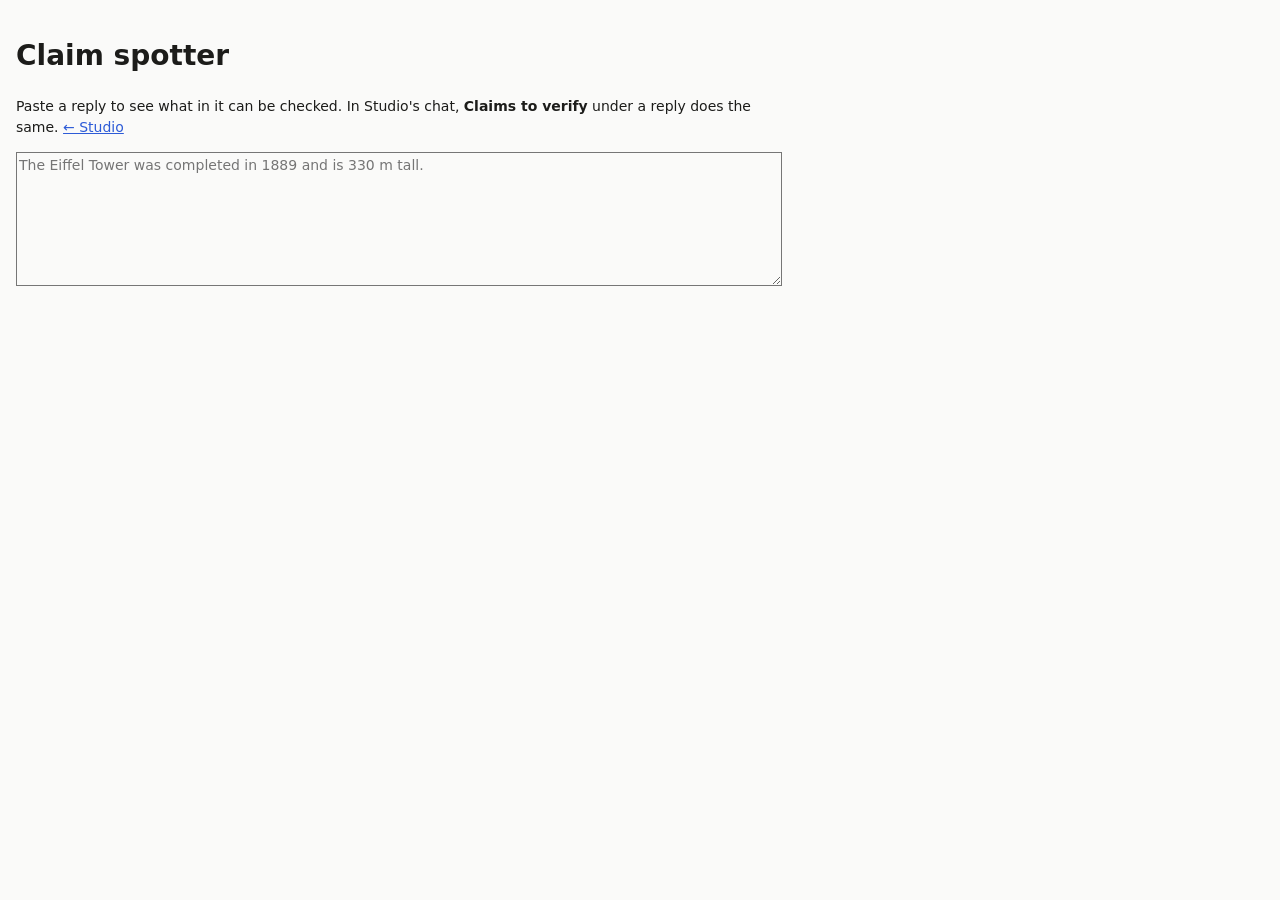
<file: plugins/claim-spotter/page/index.html>
<!doctype html><meta charset="utf-8"><meta name="viewport" content="width=device-width,initial-scale=1">
<title>Claim spotter</title>
<style>
:root{--bg:#fafaf9;--fg:#1c1c1a;--mut:#6b6b66;--acc:#2d5bd7;--hl:#fff1b8}
@media (prefers-color-scheme:dark){:root{--bg:#151514;--fg:#ececea;--mut:#9a9a94;--acc:#6f93ff;--hl:#5a4a12}}
body{margin:0;padding:1rem 16px;font:14px/1.5 system-ui;background:var(--bg);color:var(--fg);max-width:760px}
textarea{width:100%;min-height:8rem;font:inherit;background:transparent;color:inherit}
mark{background:var(--hl);color:inherit;border-radius:3px}small{color:var(--mut)}a{color:var(--acc)}
</style>
<h1>Claim spotter</h1>
<p>Paste a reply to see what in it can be checked. In Studio's chat, <b>Claims to verify</b> under a reply does the same.
<a href="/">← Studio</a></p>
<textarea id="t" placeholder="The Eiffel Tower was completed in 1889 and is 330 m tall."></textarea>
<p id="out"></p>
<script>
const esc=s=>s.replace(/[&<>]/g,c=>({'&':'&amp;','<':'&lt;','>':'&gt;'}[c]));
let timer;
document.getElementById('t').oninput=e=>{ clearTimeout(timer); timer=setTimeout(async()=>{
  const text=e.target.value;
  const r=await fetch('/api/plugins/check',{method:'POST',headers:{'Content-Type':'application/json'},
    body:JSON.stringify({plugin:'claim-spotter',check:'claims',text})});
  const j=await r.json(); if(!r.ok){ document.getElementById('out').textContent=j.error; return; }
  let h='',i=0; for(const [a,b,k] of j.spans){ h+=esc(text.slice(i,a))+`<mark title="${k}">${esc(text.slice(a,b))}</mark>`; i=b; }
  document.getElementById('out').innerHTML=h+esc(text.slice(i))+`<br><small>${esc(j.label)}${j.note?' · '+esc(j.note):''}</small>`;
 },300); };
</script>
</file>
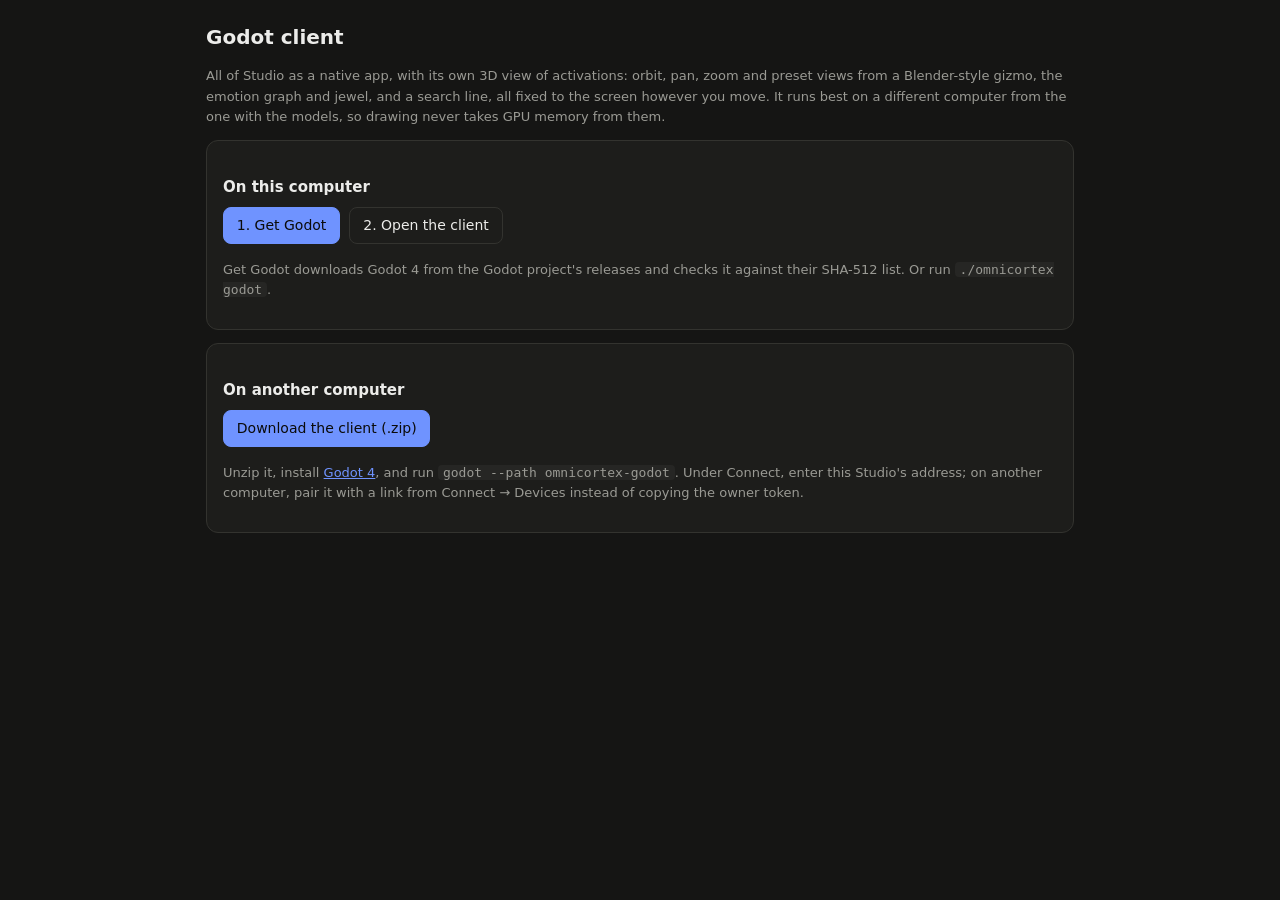
<file: plugins/godot-client/page/index.html>
<!doctype html><meta charset="utf-8"><meta name="viewport" content="width=device-width,initial-scale=1">
<title>Godot client</title>
<style>
:root{color-scheme:dark light}*{box-sizing:border-box}
body{margin:0;font:14px/1.55 ui-sans-serif,system-ui;background:var(--bg,#151514);color:var(--fg,#ececea)}
main{max-width:900px;margin:0 auto;padding:1.2rem 16px 3rem}h1{font-size:20px;margin:.2rem 0}h2{font-size:15px;margin:1.2rem 0 .3rem}
.card{background:var(--panel,#1d1d1b);border:1px solid var(--line,#33332f);border-radius:12px;padding:1rem;margin:.8rem 0}
.note{color:var(--mut,#9a9a94);font-size:13px}a{color:var(--acc,#6f93ff)}
a.btn{display:inline-block;border:1px solid var(--line,#33332f);border-radius:8px;padding:.4rem .8rem;text-decoration:none;color:inherit;margin:.2rem .3rem .2rem 0}
a.pri{background:var(--acc,#6f93ff);color:#0b0b0a;border-color:var(--acc,#6f93ff)}
code{background:var(--code,#262624);padding:0 .3rem;border-radius:4px}
</style>
<main>
<h1>Godot client</h1>
<p class="note">All of Studio as a native app, with its own 3D view of activations: orbit, pan, zoom and preset views from a Blender-style gizmo, the emotion graph and jewel, and a search line, all fixed to the screen however you move. It runs best on a different computer from the one with the models, so drawing never takes GPU memory from them.</p>
<div class="card"><h2>On this computer</h2>
  <a class="btn pri" href="/jobs#kind=plugin:godot-client:get_godot" target="_top">1. Get Godot</a>
  <a class="btn" href="/jobs#kind=plugin:godot-client:open" target="_top">2. Open the client</a>
  <p class="note">Get Godot downloads Godot 4 from the Godot project's releases and checks it against their SHA-512 list. Or run <code>./omnicortex godot</code>.</p></div>
<div class="card"><h2>On another computer</h2>
  <a class="btn pri" href="download/omnicortex-godot.zip">Download the client (.zip)</a>
  <p class="note">Unzip it, install <a href="https://godotengine.org/download" target="_blank" rel="noopener">Godot 4</a>, and run <code>godot --path omnicortex-godot</code>. Under Connect, enter this Studio's address; on another computer, pair it with a link from Connect → Devices instead of copying the owner token.</p></div>
</main>
<script>try{ const v=JSON.parse(localStorage.getItem('ns-theme-vars')||'{}'); for(const k in v) document.documentElement.style.setProperty('--'+k,v[k]); }catch(e){}</script>
</file>
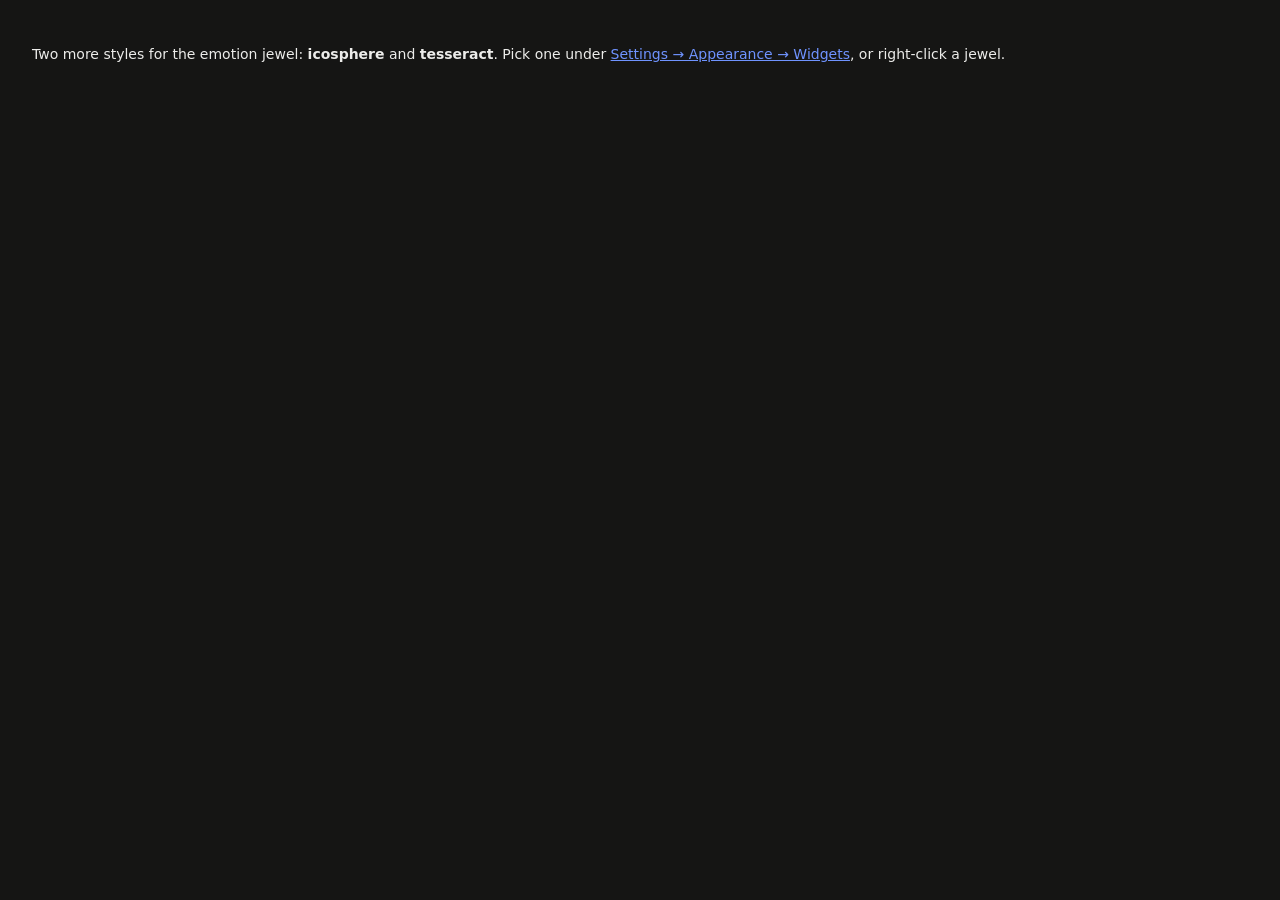
<file: plugins/jewel-styles/page/index.html>
<!doctype html><meta charset="utf-8"><title>Jewel styles</title>
<body style="font:14px system-ui;padding:1.5rem;background:#151514;color:#ececea">
<p>Two more styles for the emotion jewel: <b>icosphere</b> and <b>tesseract</b>. Pick one under
<a style="color:#6f93ff" href="/settings#widgets" target="_top">Settings → Appearance → Widgets</a>, or right-click a jewel.</p>
</file>
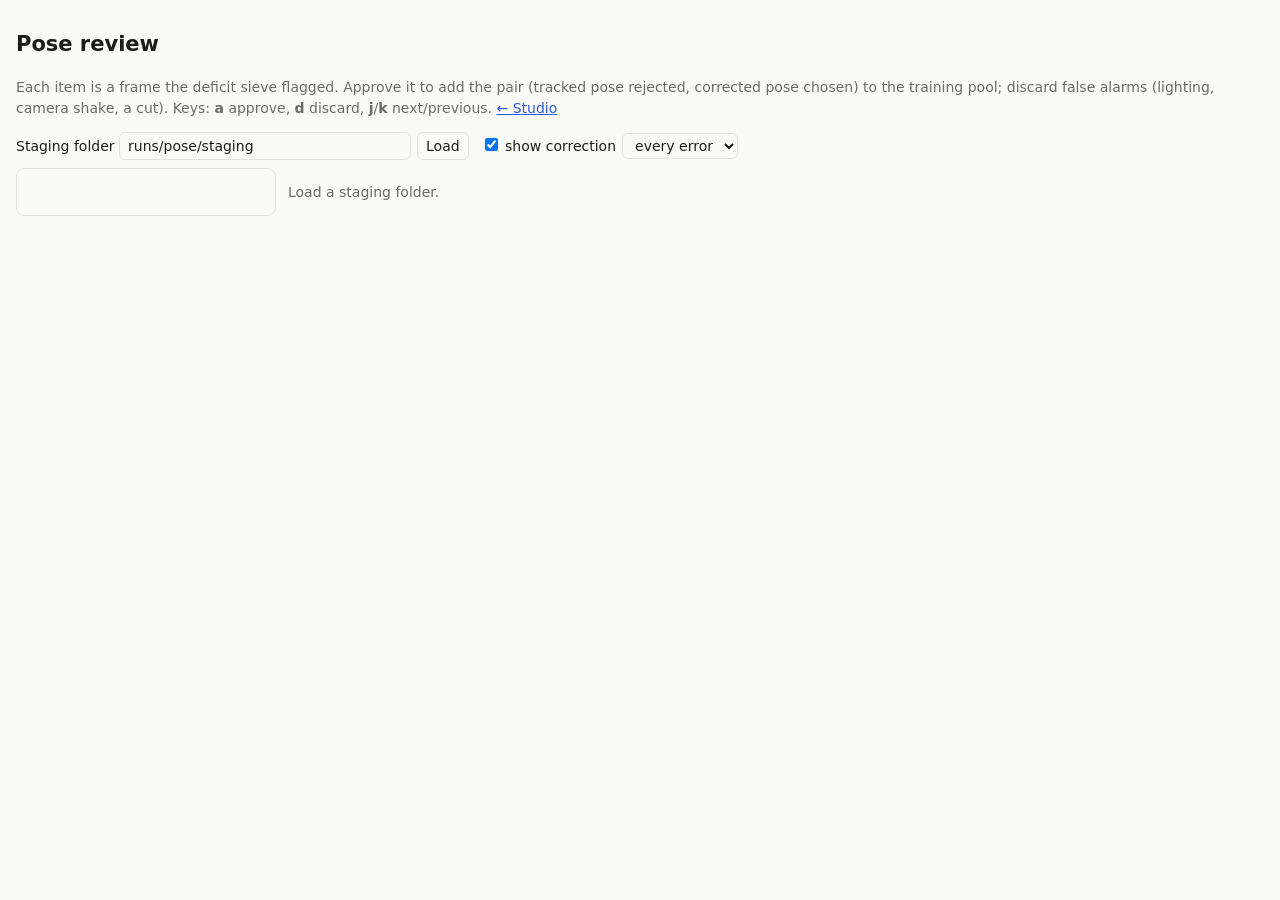
<file: plugins/pose/page/index.html>
<!doctype html><meta charset="utf-8"><meta name="viewport" content="width=device-width,initial-scale=1">
<title>Pose review</title>
<style>
:root{--bg:#fafaf9;--fg:#1c1c1a;--mut:#6b6b66;--line:#e2e2de;--acc:#2d5bd7;--ok:#1f9d55;--bad:#e5323b;--fix:#2d7bff}
@media (prefers-color-scheme:dark){:root{--bg:#151514;--fg:#ececea;--mut:#9a9a94;--line:#2b2b29;--acc:#6f93ff;--ok:#3ccf7a;--bad:#ff5a61;--fix:#5aa0ff}}
*{box-sizing:border-box}
body{margin:0;padding:12px 16px;font:14px/1.45 system-ui;background:var(--bg);color:var(--fg)}
a{color:var(--acc)}small,.mut{color:var(--mut)}
.bar{display:flex;flex-wrap:wrap;gap:6px;align-items:center;margin-bottom:8px}
input,select,button{font:inherit;color:inherit;background:transparent;border:1px solid var(--line);border-radius:6px;padding:3px 8px}
button{cursor:pointer}button.ok{border-color:var(--ok);color:var(--ok)}button.bad{border-color:var(--bad);color:var(--bad)}
.wrap{display:grid;grid-template-columns:260px 1fr;gap:12px}
@media (max-width:760px){.wrap{grid-template-columns:1fr}}
#list{max-height:75vh;overflow:auto;border:1px solid var(--line);border-radius:8px}
#list div{padding:4px 8px;border-bottom:1px solid var(--line);cursor:pointer}
#list div.on{background:color-mix(in srgb,var(--acc) 15%,transparent)}
.stage{position:relative;max-width:100%;border:1px solid var(--line);border-radius:8px;overflow:hidden;background:#000}
.stage img{display:block;max-width:100%}
.stage svg{position:absolute;inset:0;width:100%;height:100%}
table{border-collapse:collapse;font-size:13px}td{padding:2px 8px;border-top:1px solid var(--line)}
.legend span{display:inline-block;width:10px;height:10px;border-radius:2px;margin:0 3px 0 10px;vertical-align:-1px}
</style>
<h2>Pose review</h2>
<p class="mut">Each item is a frame the deficit sieve flagged. Approve it to add the pair (tracked pose rejected, corrected
pose chosen) to the training pool; discard false alarms (lighting, camera shake, a cut). Keys: <b>a</b> approve, <b>d</b> discard,
<b>j</b>/<b>k</b> next/previous. <a href="/">← Studio</a></p>
<div class="bar"><label>Staging folder <input id="dir" size="34" value="runs/pose/staging"></label>
<button id="load">Load</button><span id="counts" class="mut"></span>
<label><input type="checkbox" id="showfix" checked> show correction</label>
<select id="filter"><option value="">every error</option></select></div>
<div class="wrap"><div id="list"></div><div id="view"><p class="mut">Load a staging folder.</p></div></div>
<script>
const $=s=>document.querySelector(s), esc=s=>String(s??'').replace(/[&<>"]/g,c=>({'&':'&amp;','<':'&lt;','>':'&gt;','"':'&quot;'}[c]));
const BONES=[["hips","spine"],["spine","neck"],["neck","head"],["neck","l_shoulder"],["l_shoulder","l_elbow"],["l_elbow","l_wrist"],
 ["neck","r_shoulder"],["r_shoulder","r_elbow"],["r_elbow","r_wrist"],["hips","l_hip"],["l_hip","l_knee"],["l_knee","l_ankle"],["l_ankle","l_toe"],
 ["hips","r_hip"],["r_hip","r_knee"],["r_knee","r_ankle"],["r_ankle","r_toe"]];
let ITEMS=[], CUR=-1, ITEM=null;
try{ $('#dir').value=localStorage.getItem('pose-dir')||$('#dir').value; }catch(e){}

async function cmd(c){
  const r=await fetch('/api/plugins/check',{method:'POST',headers:{'Content-Type':'application/json'},
    body:JSON.stringify({plugin:'pose',check:'staging',text:JSON.stringify({dir:$('#dir').value,...c})})});
  const j=await r.json(); if(!r.ok||j.error) throw new Error(j.error||r.status); return j;
}
function counts(c){ $('#counts').textContent=`${c.pending} to review · ${c.approved} approved · ${c.discarded} discarded`; }
async function load(){
  try{ localStorage.setItem('pose-dir',$('#dir').value); }catch(e){}
  let j; try{ j=await cmd({op:'list'}); }catch(e){ $('#view').innerHTML=`<p style="color:var(--bad)">${esc(e.message)}</p>`; return; }
  ITEMS=j.items; counts(j.counts);
  const kinds=[...new Set(ITEMS.flatMap(i=>i.failures.map(f=>f.error)))];
  $('#filter').innerHTML='<option value="">every error</option>'+kinds.map(k=>`<option>${esc(k)}</option>`).join('');
  list(); if(shown().length) open(0); else $('#view').innerHTML='<p class="mut">Nothing to review.</p>';
}
const shown=()=>ITEMS.filter(i=>!$('#filter').value||i.failures.some(f=>f.error===$('#filter').value));
function list(){
  $('#list').innerHTML=shown().map((it,n)=>`<div data-n="${n}" class="${n===CUR?'on':''}">frame ${it.frame} · actor ${esc(it.track)}
    <br><small>${esc(it.failures.map(f=>f.joint+' '+f.error).join(', '))}</small></div>`).join('');
  document.querySelectorAll('#list div').forEach(d=>d.onclick=()=>open(+d.dataset.n));
}
// Least-squares weak-perspective camera: px ≈ A·[x y z 1], fitted on the joints that passed.
function fitCamera(joints,px,skip){
  const ks=Object.keys(px).filter(k=>joints[k]&&!skip.has(k)); if(ks.length<5) return null;
  const solve=(M,b)=>{ const n=4,A=M.map((r,i)=>[...r,b[i]]);
    for(let c=0;c<n;c++){ let p=c; for(let r=c+1;r<n;r++) if(Math.abs(A[r][c])>Math.abs(A[p][c])) p=r; [A[c],A[p]]=[A[p],A[c]];
      if(Math.abs(A[c][c])<1e-12) return null; for(let r=0;r<n;r++) if(r!==c){ const f=A[r][c]/A[c][c]; for(let k=c;k<=n;k++) A[r][k]-=f*A[c][k]; } }
    return A.map((r,i)=>r[n]/r[i]); };
  const M=[[0,0,0,0],[0,0,0,0],[0,0,0,0],[0,0,0,0]], bu=[0,0,0,0], bv=[0,0,0,0];
  for(const k of ks){ const x=[...joints[k],1]; for(let i=0;i<4;i++){ for(let j=0;j<4;j++) M[i][j]+=x[i]*x[j]; bu[i]+=x[i]*px[k][0]; bv[i]+=x[i]*px[k][1]; } }
  for(let i=0;i<4;i++) M[i][i]+=1e-6;
  const u=solve(M,bu), v=solve(M,bv); return u&&v?(p=>[u[0]*p[0]+u[1]*p[1]+u[2]*p[2]+u[3], v[0]*p[0]+v[1]*p[1]+v[2]*p[2]+v[3]]):null;
}
function overlay(it,w,h){
  const px=it.px||{}, bad=new Set(it.failures.map(f=>f.joint)), P=k=>px[k]?[px[k][0]*w,px[k][1]*h]:null;
  let s='';
  for(const [a,b] of BONES){ const p=P(a),q=P(b); if(p&&q) s+=`<line x1="${p[0]}" y1="${p[1]}" x2="${q[0]}" y2="${q[1]}" stroke="${bad.has(b)?'var(--bad)':'var(--ok)'}" stroke-width="${bad.has(b)?4:3}" stroke-linecap="round"/>`; }
  for(const k in px){ const p=P(k); s+=`<circle cx="${p[0]}" cy="${p[1]}" r="${bad.has(k)?7:4}" fill="${bad.has(k)?'var(--bad)':'var(--ok)'}"><title>${esc(k)}</title></circle>`; }
  if($('#showfix').checked){
    const cam=fitCamera(it.rejected,px,bad);
    if(cam){ const C=k=>{ const q=cam(it.chosen[k]); return [q[0]*w,q[1]*h]; };
      for(const [a,b] of BONES) if(it.chosen[a]&&it.chosen[b]&&(bad.has(a)||bad.has(b))){ const p=C(a),q=C(b);
        s+=`<line x1="${p[0]}" y1="${p[1]}" x2="${q[0]}" y2="${q[1]}" stroke="var(--fix)" stroke-width="3" stroke-dasharray="6 4"/>`; } }
  }
  return s;
}
async function open(n){
  const list_=shown(); if(!list_[n]) return; CUR=n; list();
  const j=await cmd({op:'get',id:list_[n].id}); ITEM=j.item;
  const it=ITEM, fails=it.failures.map(f=>`<tr><td>${esc(f.joint)}</td><td>${esc(f.error)}</td><td>${esc(f.value)}</td><td class="mut">limit ${esc(f.limit)}</td></tr>`).join('');
  $('#view').innerHTML=`<div class="bar"><b>frame ${it.frame}</b><span class="mut">actor ${esc(it.track)} · t ${it.t}s${it.model?' · '+esc(it.model):''}</span>
    <button class="ok" id="ap">Approve (a)</button><button class="bad" id="di">Discard (d)</button></div>
    ${it.image_data?`<div class="stage"><img id="img" src="${it.image_data}" alt="frame ${it.frame}"><svg id="ov"></svg></div>`
      :'<p class="mut">No frame image (extract.py --images, sieve.py --images) or no 2D positions: judge from the numbers.</p>'}
    <p class="legend"><span style="background:var(--ok)"></span>as tracked<span style="background:var(--bad)"></span>failing joint
    <span style="background:var(--fix)"></span>correction (projected through a camera fitted to the healthy joints)</p>
    <table>${fails}</table><p class="mut">${esc((it.fix||[]).join(' · '))}</p>`;
  const img=$('#img'); if(img){ const draw=()=>{ const w=img.naturalWidth,h=img.naturalHeight; $('#ov').setAttribute('viewBox',`0 0 ${w} ${h}`); $('#ov').innerHTML=overlay(it,w,h); };
    img.complete?draw():img.onload=draw; }
  $('#ap').onclick=()=>decide('approve'); $('#di').onclick=()=>decide('discard');
}
async function decide(op){
  if(!ITEM) return; const j=await cmd({op,id:ITEM.id}); counts(j.counts);
  ITEMS=ITEMS.filter(i=>i.id!==ITEM.id); ITEM=null; list();
  if(shown().length) open(Math.min(CUR,shown().length-1)); else $('#view').innerHTML='<p class="mut">All reviewed.</p>';
}
$('#load').onclick=load; $('#filter').onchange=()=>{ list(); open(0); }; $('#showfix').onchange=()=>ITEM&&open(CUR);
addEventListener('keydown',e=>{ if(e.target.tagName==='INPUT') return;
  if(e.key==='a') decide('approve'); else if(e.key==='d') decide('discard');
  else if(e.key==='j') open(CUR+1); else if(e.key==='k') open(Math.max(0,CUR-1)); });
</script>
</file>
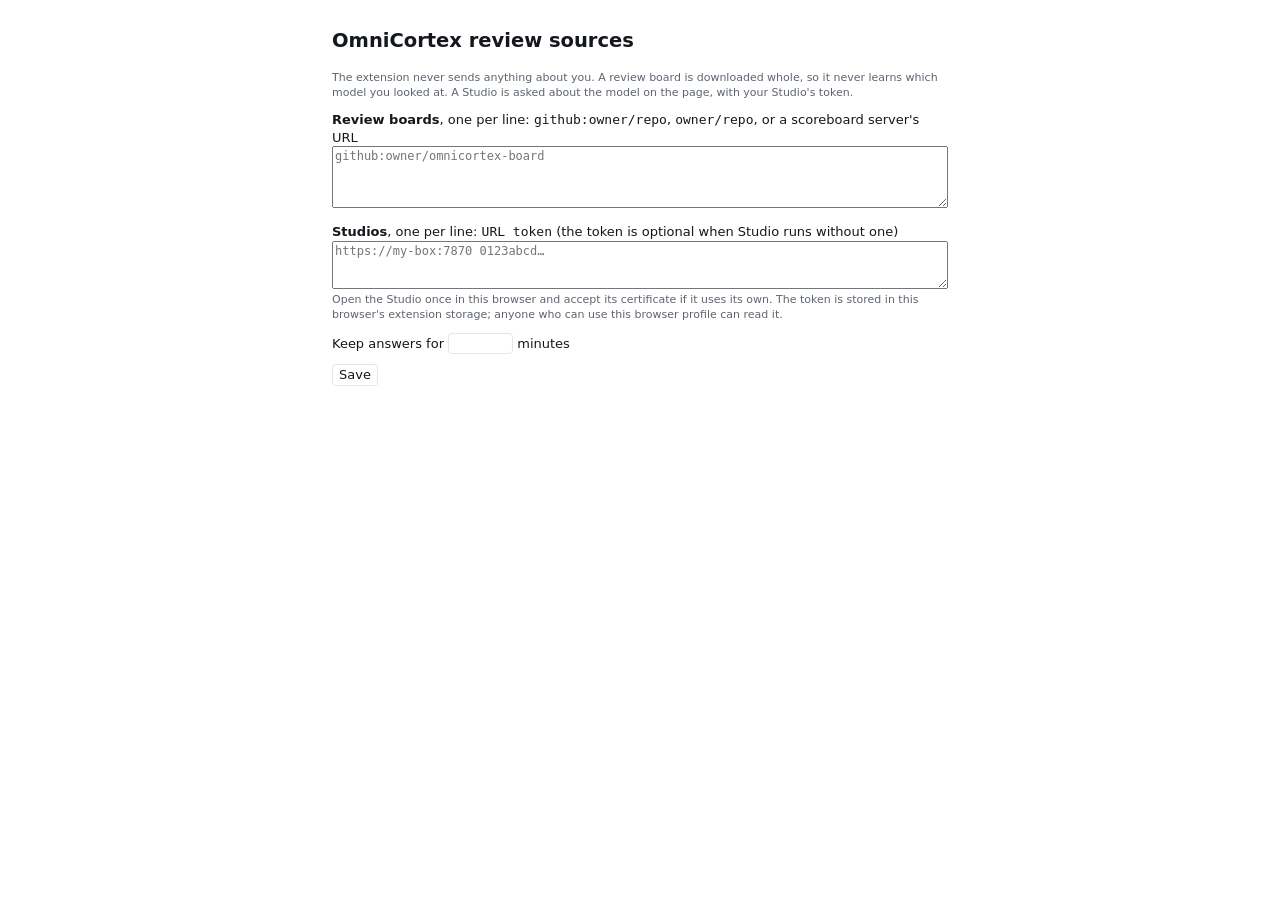
<file: extension/src/options.html>
<!doctype html>
<html><head><meta charset="utf-8"><meta name="viewport" content="width=device-width,initial-scale=1">
<title>OmniCortex: sources</title><link rel="stylesheet" href="popup.css">
<style>body{width:auto;max-width:640px;margin:0 auto;padding:12px;font-size:13px}textarea{width:100%;font:12px monospace}
.row{margin:10px 0}.ok{color:var(--acc)}.err{color:var(--bad)}</style></head>
<body>
<h2>OmniCortex review sources</h2>
<p class="dim">The extension never sends anything about you. A review board is downloaded whole, so it never learns
which model you looked at. A Studio is asked about the model on the page, with your Studio's token.</p>
<div class="row"><b>Review boards</b>, one per line: <code>github:owner/repo</code>, <code>owner/repo</code>, or a scoreboard server's URL
<textarea id="boards" rows="4" placeholder="github:owner/omnicortex-board"></textarea></div>
<div class="row"><b>Studios</b>, one per line: <code>URL token</code> (the token is optional when Studio runs without one)
<textarea id="studios" rows="3" placeholder="https://my-box:7870 0123abcd…"></textarea>
<div class="dim">Open the Studio once in this browser and accept its certificate if it uses its own. The token is stored in this
browser's extension storage; anyone who can use this browser profile can read it.</div></div>
<div class="row"><label>Keep answers for <input id="ttl" type="number" min="1" max="1440" style="width:5em"> minutes</label></div>
<button id="save">Save</button> <span id="msg"></span>
<script src="options.js"></script>
</body></html>
</file>
<file: extension/src/popup.css>
:root{--bg:#fff;--fg:#14171c;--dim:#5c6570;--line:#e3e6ea;--acc:#1e6bff;--warn:#a65d00;--bad:#c0262d;--chip:#eef3ff}
@media (prefers-color-scheme:dark){:root{--bg:#0f1115;--fg:#e6e8eb;--dim:#9aa1ab;--line:#262b33;--acc:#5b9bff;--warn:#e0a040;--bad:#ff6b6b;--chip:#16223a}}
*{box-sizing:border-box}
body{margin:0;width:440px;max-width:100vw;font:12px/1.35 system-ui,sans-serif;background:var(--bg);color:var(--fg)}
header{display:flex;align-items:center;gap:6px;padding:6px 8px;border-bottom:1px solid var(--line)}
header .h{flex:1;min-width:0;display:flex;flex-direction:column}
header b{white-space:nowrap;overflow:hidden;text-overflow:ellipsis}
#glow.lit{filter:drop-shadow(0 0 4px var(--acc))}
button{background:none;border:1px solid var(--line);color:inherit;border-radius:4px;padding:1px 6px;cursor:pointer;font:inherit}
.dim{color:var(--dim);font-size:11px}
#bar{display:flex;flex-wrap:wrap;gap:4px;padding:4px 8px;border-bottom:1px solid var(--line);align-items:center}
#bar input[type=search]{flex:1;min-width:110px}
input,select{font:inherit;background:var(--bg);color:inherit;border:1px solid var(--line);border-radius:4px;padding:1px 3px}
#bar label{display:flex;gap:2px;align-items:center;color:var(--dim)}
details{border-bottom:1px solid var(--line)}
summary{cursor:pointer;padding:3px 8px;list-style-position:inside}
#sources div.s{display:flex;gap:6px;padding:2px 8px 2px 20px;align-items:center}
#sources .s .err{color:var(--bad)}
.grp{padding:3px 8px;font-weight:600;text-transform:uppercase;font-size:10px;letter-spacing:.05em;color:var(--dim);background:var(--chip)}
.st summary{display:grid;grid-template-columns:1fr auto auto;gap:6px;align-items:baseline}
.st summary .v{font-variant-numeric:tabular-nums;font-weight:600}
.st summary .k{white-space:nowrap;overflow:hidden;text-overflow:ellipsis}
.bar{height:3px;background:var(--line);margin:0 8px 2px}
.bar i{display:block;height:100%;background:var(--acc)}
table{width:100%;border-collapse:collapse;margin:0 0 4px}
td,th{padding:1px 8px;text-align:left;font-size:11px;vertical-align:top;border-top:1px solid var(--line)}
td.n{text-align:right;font-variant-numeric:tabular-nums}
.tag{display:inline-block;padding:0 4px;border-radius:3px;background:var(--chip);color:var(--dim);font-size:10px;margin-left:3px}
.tag.warn{color:var(--warn)}
.empty{padding:12px 8px;color:var(--dim)}
footer{display:flex;gap:6px;flex-wrap:wrap;padding:6px 8px}
footer a{color:var(--acc)}
@media (max-width:480px){body{width:100vw;font-size:14px}td,th{font-size:13px}.dim{font-size:12px}}
</file>
